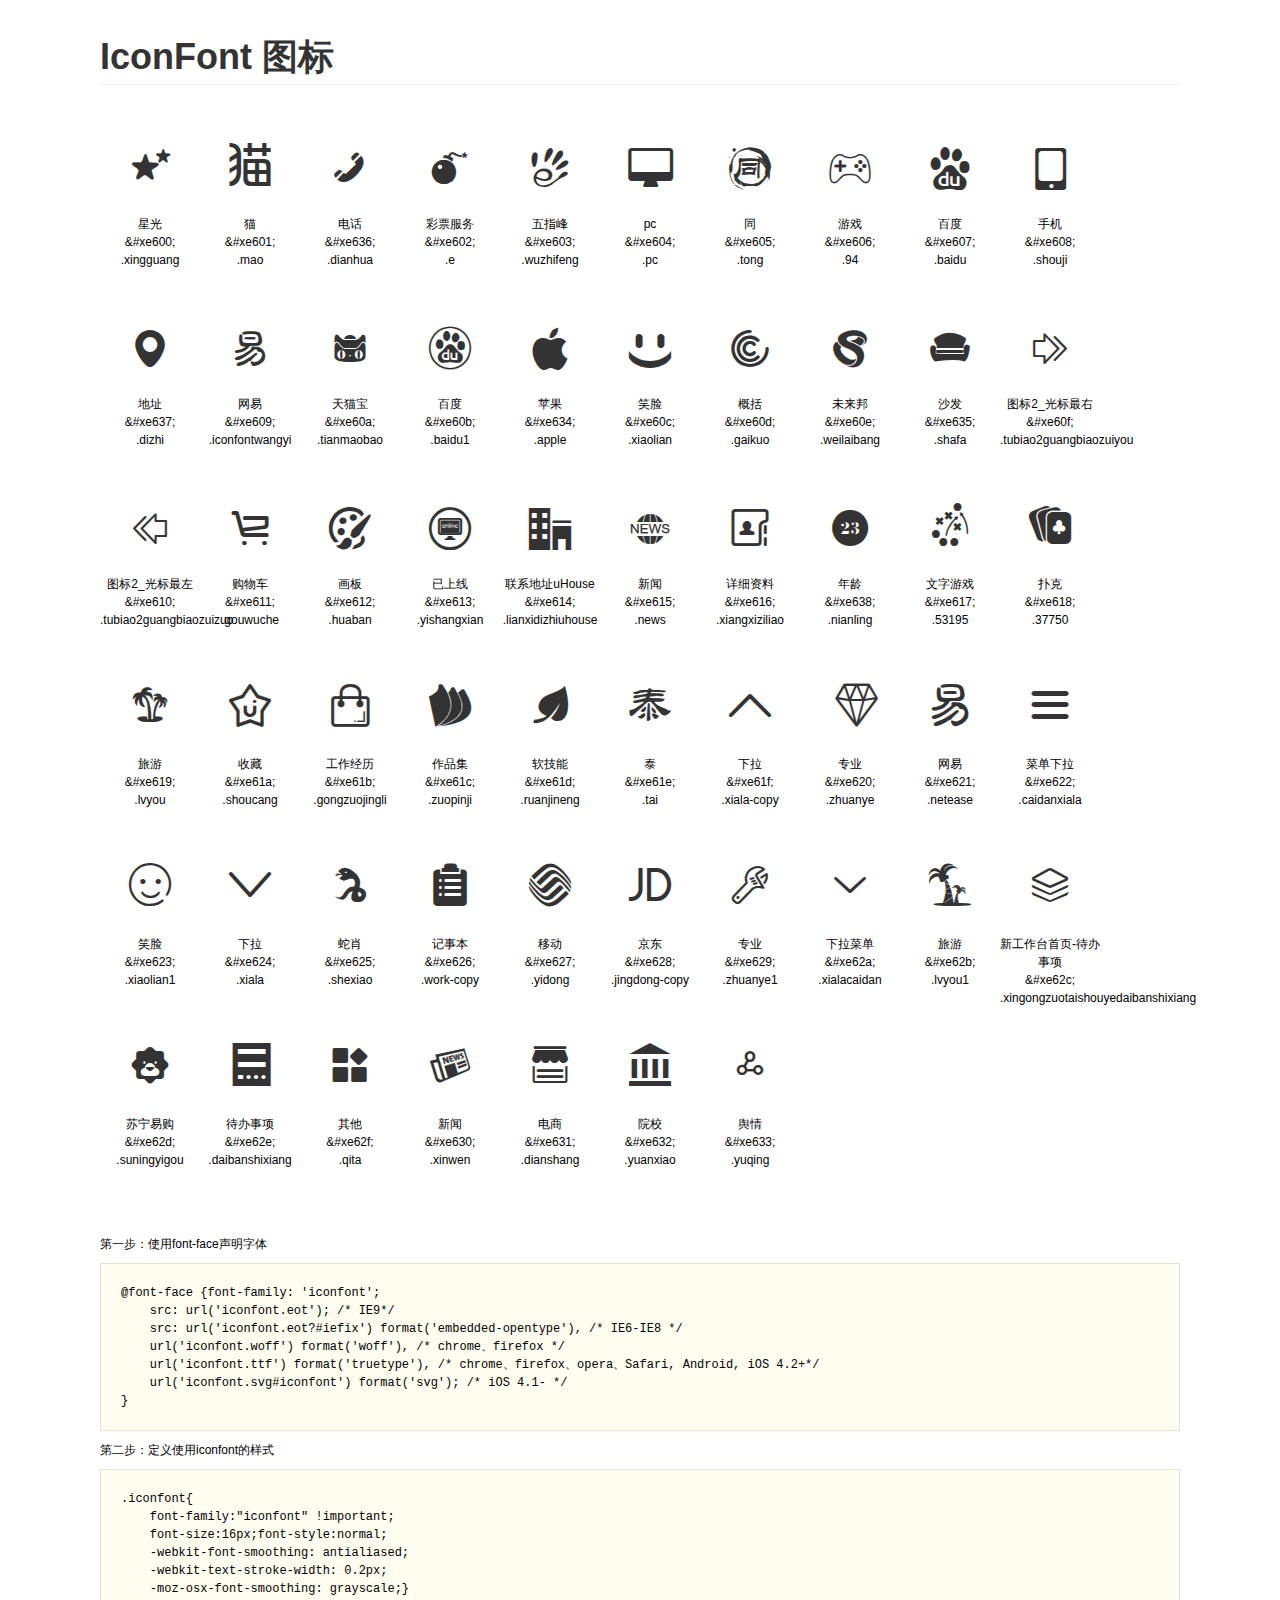
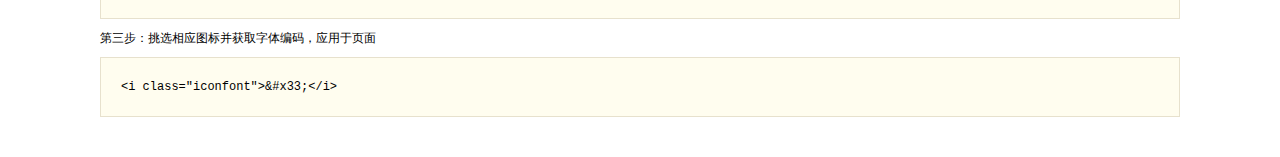
<file: font/demo.html>
<!DOCTYPE html>
<html>
<head>
    <meta charset="utf-8"/>
    <title>IconFont</title>
    <link rel="stylesheet" href="demo.css">
    <link rel="stylesheet" href="iconfont.css">
</head>
<body>
    <div class="main">
        <h1>IconFont 图标</h1>
        <ul class="icon_lists clear">
            
                <li>
                <i class="icon iconfont">&#xe600;</i>
                    <div class="name">星光</div>
                    <div class="code">&amp;#xe600;</div>
                    <div class="fontclass">.xingguang</div>
                </li>
            
                <li>
                <i class="icon iconfont">&#xe601;</i>
                    <div class="name">猫</div>
                    <div class="code">&amp;#xe601;</div>
                    <div class="fontclass">.mao</div>
                </li>
            
                <li>
                <i class="icon iconfont">&#xe636;</i>
                    <div class="name">电话</div>
                    <div class="code">&amp;#xe636;</div>
                    <div class="fontclass">.dianhua</div>
                </li>
            
                <li>
                <i class="icon iconfont">&#xe602;</i>
                    <div class="name">彩票服务</div>
                    <div class="code">&amp;#xe602;</div>
                    <div class="fontclass">.e</div>
                </li>
            
                <li>
                <i class="icon iconfont">&#xe603;</i>
                    <div class="name">五指峰</div>
                    <div class="code">&amp;#xe603;</div>
                    <div class="fontclass">.wuzhifeng</div>
                </li>
            
                <li>
                <i class="icon iconfont">&#xe604;</i>
                    <div class="name">pc</div>
                    <div class="code">&amp;#xe604;</div>
                    <div class="fontclass">.pc</div>
                </li>
            
                <li>
                <i class="icon iconfont">&#xe605;</i>
                    <div class="name">同</div>
                    <div class="code">&amp;#xe605;</div>
                    <div class="fontclass">.tong</div>
                </li>
            
                <li>
                <i class="icon iconfont">&#xe606;</i>
                    <div class="name">游戏</div>
                    <div class="code">&amp;#xe606;</div>
                    <div class="fontclass">.94</div>
                </li>
            
                <li>
                <i class="icon iconfont">&#xe607;</i>
                    <div class="name">百度</div>
                    <div class="code">&amp;#xe607;</div>
                    <div class="fontclass">.baidu</div>
                </li>
            
                <li>
                <i class="icon iconfont">&#xe608;</i>
                    <div class="name"> 手机</div>
                    <div class="code">&amp;#xe608;</div>
                    <div class="fontclass">.shouji</div>
                </li>
            
                <li>
                <i class="icon iconfont">&#xe637;</i>
                    <div class="name">地址</div>
                    <div class="code">&amp;#xe637;</div>
                    <div class="fontclass">.dizhi</div>
                </li>
            
                <li>
                <i class="icon iconfont">&#xe609;</i>
                    <div class="name">网易</div>
                    <div class="code">&amp;#xe609;</div>
                    <div class="fontclass">.iconfontwangyi</div>
                </li>
            
                <li>
                <i class="icon iconfont">&#xe60a;</i>
                    <div class="name">天猫宝</div>
                    <div class="code">&amp;#xe60a;</div>
                    <div class="fontclass">.tianmaobao</div>
                </li>
            
                <li>
                <i class="icon iconfont">&#xe60b;</i>
                    <div class="name">百度</div>
                    <div class="code">&amp;#xe60b;</div>
                    <div class="fontclass">.baidu1</div>
                </li>
            
                <li>
                <i class="icon iconfont">&#xe634;</i>
                    <div class="name">苹果</div>
                    <div class="code">&amp;#xe634;</div>
                    <div class="fontclass">.apple</div>
                </li>
            
                <li>
                <i class="icon iconfont">&#xe60c;</i>
                    <div class="name">笑脸</div>
                    <div class="code">&amp;#xe60c;</div>
                    <div class="fontclass">.xiaolian</div>
                </li>
            
                <li>
                <i class="icon iconfont">&#xe60d;</i>
                    <div class="name">概括</div>
                    <div class="code">&amp;#xe60d;</div>
                    <div class="fontclass">.gaikuo</div>
                </li>
            
                <li>
                <i class="icon iconfont">&#xe60e;</i>
                    <div class="name">未来邦</div>
                    <div class="code">&amp;#xe60e;</div>
                    <div class="fontclass">.weilaibang</div>
                </li>
            
                <li>
                <i class="icon iconfont">&#xe635;</i>
                    <div class="name">沙发</div>
                    <div class="code">&amp;#xe635;</div>
                    <div class="fontclass">.shafa</div>
                </li>
            
                <li>
                <i class="icon iconfont">&#xe60f;</i>
                    <div class="name">图标2_光标最右</div>
                    <div class="code">&amp;#xe60f;</div>
                    <div class="fontclass">.tubiao2guangbiaozuiyou</div>
                </li>
            
                <li>
                <i class="icon iconfont">&#xe610;</i>
                    <div class="name">图标2_光标最左</div>
                    <div class="code">&amp;#xe610;</div>
                    <div class="fontclass">.tubiao2guangbiaozuizuo</div>
                </li>
            
                <li>
                <i class="icon iconfont">&#xe611;</i>
                    <div class="name">购物车</div>
                    <div class="code">&amp;#xe611;</div>
                    <div class="fontclass">.gouwuche</div>
                </li>
            
                <li>
                <i class="icon iconfont">&#xe612;</i>
                    <div class="name">画板</div>
                    <div class="code">&amp;#xe612;</div>
                    <div class="fontclass">.huaban</div>
                </li>
            
                <li>
                <i class="icon iconfont">&#xe613;</i>
                    <div class="name">已上线</div>
                    <div class="code">&amp;#xe613;</div>
                    <div class="fontclass">.yishangxian</div>
                </li>
            
                <li>
                <i class="icon iconfont">&#xe614;</i>
                    <div class="name">联系地址uHouse</div>
                    <div class="code">&amp;#xe614;</div>
                    <div class="fontclass">.lianxidizhiuhouse</div>
                </li>
            
                <li>
                <i class="icon iconfont">&#xe615;</i>
                    <div class="name">新闻</div>
                    <div class="code">&amp;#xe615;</div>
                    <div class="fontclass">.news</div>
                </li>
            
                <li>
                <i class="icon iconfont">&#xe616;</i>
                    <div class="name">详细资料</div>
                    <div class="code">&amp;#xe616;</div>
                    <div class="fontclass">.xiangxiziliao</div>
                </li>
            
                <li>
                <i class="icon iconfont">&#xe638;</i>
                    <div class="name">年龄</div>
                    <div class="code">&amp;#xe638;</div>
                    <div class="fontclass">.nianling</div>
                </li>
            
                <li>
                <i class="icon iconfont">&#xe617;</i>
                    <div class="name">文字游戏</div>
                    <div class="code">&amp;#xe617;</div>
                    <div class="fontclass">.53195</div>
                </li>
            
                <li>
                <i class="icon iconfont">&#xe618;</i>
                    <div class="name">扑克</div>
                    <div class="code">&amp;#xe618;</div>
                    <div class="fontclass">.37750</div>
                </li>
            
                <li>
                <i class="icon iconfont">&#xe619;</i>
                    <div class="name">旅游</div>
                    <div class="code">&amp;#xe619;</div>
                    <div class="fontclass">.lvyou</div>
                </li>
            
                <li>
                <i class="icon iconfont">&#xe61a;</i>
                    <div class="name">收藏</div>
                    <div class="code">&amp;#xe61a;</div>
                    <div class="fontclass">.shoucang</div>
                </li>
            
                <li>
                <i class="icon iconfont">&#xe61b;</i>
                    <div class="name">工作经历</div>
                    <div class="code">&amp;#xe61b;</div>
                    <div class="fontclass">.gongzuojingli</div>
                </li>
            
                <li>
                <i class="icon iconfont">&#xe61c;</i>
                    <div class="name">作品集</div>
                    <div class="code">&amp;#xe61c;</div>
                    <div class="fontclass">.zuopinji</div>
                </li>
            
                <li>
                <i class="icon iconfont">&#xe61d;</i>
                    <div class="name">软技能</div>
                    <div class="code">&amp;#xe61d;</div>
                    <div class="fontclass">.ruanjineng</div>
                </li>
            
                <li>
                <i class="icon iconfont">&#xe61e;</i>
                    <div class="name">泰</div>
                    <div class="code">&amp;#xe61e;</div>
                    <div class="fontclass">.tai</div>
                </li>
            
                <li>
                <i class="icon iconfont">&#xe61f;</i>
                    <div class="name">下拉</div>
                    <div class="code">&amp;#xe61f;</div>
                    <div class="fontclass">.xiala-copy</div>
                </li>
            
                <li>
                <i class="icon iconfont">&#xe620;</i>
                    <div class="name">专业</div>
                    <div class="code">&amp;#xe620;</div>
                    <div class="fontclass">.zhuanye</div>
                </li>
            
                <li>
                <i class="icon iconfont">&#xe621;</i>
                    <div class="name">网易</div>
                    <div class="code">&amp;#xe621;</div>
                    <div class="fontclass">.netease</div>
                </li>
            
                <li>
                <i class="icon iconfont">&#xe622;</i>
                    <div class="name">菜单下拉</div>
                    <div class="code">&amp;#xe622;</div>
                    <div class="fontclass">.caidanxiala</div>
                </li>
            
                <li>
                <i class="icon iconfont">&#xe623;</i>
                    <div class="name">笑脸</div>
                    <div class="code">&amp;#xe623;</div>
                    <div class="fontclass">.xiaolian1</div>
                </li>
            
                <li>
                <i class="icon iconfont">&#xe624;</i>
                    <div class="name">下拉</div>
                    <div class="code">&amp;#xe624;</div>
                    <div class="fontclass">.xiala</div>
                </li>
            
                <li>
                <i class="icon iconfont">&#xe625;</i>
                    <div class="name">蛇肖</div>
                    <div class="code">&amp;#xe625;</div>
                    <div class="fontclass">.shexiao</div>
                </li>
            
                <li>
                <i class="icon iconfont">&#xe626;</i>
                    <div class="name">记事本</div>
                    <div class="code">&amp;#xe626;</div>
                    <div class="fontclass">.work-copy</div>
                </li>
            
                <li>
                <i class="icon iconfont">&#xe627;</i>
                    <div class="name">移动</div>
                    <div class="code">&amp;#xe627;</div>
                    <div class="fontclass">.yidong</div>
                </li>
            
                <li>
                <i class="icon iconfont">&#xe628;</i>
                    <div class="name">京东</div>
                    <div class="code">&amp;#xe628;</div>
                    <div class="fontclass">.jingdong-copy</div>
                </li>
            
                <li>
                <i class="icon iconfont">&#xe629;</i>
                    <div class="name">专业</div>
                    <div class="code">&amp;#xe629;</div>
                    <div class="fontclass">.zhuanye1</div>
                </li>
            
                <li>
                <i class="icon iconfont">&#xe62a;</i>
                    <div class="name">下拉菜单</div>
                    <div class="code">&amp;#xe62a;</div>
                    <div class="fontclass">.xialacaidan</div>
                </li>
            
                <li>
                <i class="icon iconfont">&#xe62b;</i>
                    <div class="name">旅游</div>
                    <div class="code">&amp;#xe62b;</div>
                    <div class="fontclass">.lvyou1</div>
                </li>
            
                <li>
                <i class="icon iconfont">&#xe62c;</i>
                    <div class="name">新工作台首页-待办事项</div>
                    <div class="code">&amp;#xe62c;</div>
                    <div class="fontclass">.xingongzuotaishouyedaibanshixiang</div>
                </li>
            
                <li>
                <i class="icon iconfont">&#xe62d;</i>
                    <div class="name">苏宁易购</div>
                    <div class="code">&amp;#xe62d;</div>
                    <div class="fontclass">.suningyigou</div>
                </li>
            
                <li>
                <i class="icon iconfont">&#xe62e;</i>
                    <div class="name">待办事项</div>
                    <div class="code">&amp;#xe62e;</div>
                    <div class="fontclass">.daibanshixiang</div>
                </li>
            
                <li>
                <i class="icon iconfont">&#xe62f;</i>
                    <div class="name">其他</div>
                    <div class="code">&amp;#xe62f;</div>
                    <div class="fontclass">.qita</div>
                </li>
            
                <li>
                <i class="icon iconfont">&#xe630;</i>
                    <div class="name">新闻</div>
                    <div class="code">&amp;#xe630;</div>
                    <div class="fontclass">.xinwen</div>
                </li>
            
                <li>
                <i class="icon iconfont">&#xe631;</i>
                    <div class="name">电商</div>
                    <div class="code">&amp;#xe631;</div>
                    <div class="fontclass">.dianshang</div>
                </li>
            
                <li>
                <i class="icon iconfont">&#xe632;</i>
                    <div class="name">院校</div>
                    <div class="code">&amp;#xe632;</div>
                    <div class="fontclass">.yuanxiao</div>
                </li>
            
                <li>
                <i class="icon iconfont">&#xe633;</i>
                    <div class="name">舆情</div>
                    <div class="code">&amp;#xe633;</div>
                    <div class="fontclass">.yuqing</div>
                </li>
            
        </ul>


        <div class="helps">
            第一步：使用font-face声明字体
            <pre>
@font-face {font-family: 'iconfont';
    src: url('iconfont.eot'); /* IE9*/
    src: url('iconfont.eot?#iefix') format('embedded-opentype'), /* IE6-IE8 */
    url('iconfont.woff') format('woff'), /* chrome、firefox */
    url('iconfont.ttf') format('truetype'), /* chrome、firefox、opera、Safari, Android, iOS 4.2+*/
    url('iconfont.svg#iconfont') format('svg'); /* iOS 4.1- */
}
</pre>
第二步：定义使用iconfont的样式
            <pre>
.iconfont{
    font-family:"iconfont" !important;
    font-size:16px;font-style:normal;
    -webkit-font-smoothing: antialiased;
    -webkit-text-stroke-width: 0.2px;
    -moz-osx-font-smoothing: grayscale;}
</pre>
第三步：挑选相应图标并获取字体编码，应用于页面
<pre>
&lt;i class="iconfont"&gt;&amp;#x33;&lt;/i&gt;
</pre>
        </div>

    </div>
</body>
</html>
</file>
<file: font/iconfont.css>
@font-face {font-family: "iconfont";
  src: url('iconfont.eot?t=1470008024'); /* IE9*/
  src: url('iconfont.eot?t=1470008024#iefix') format('embedded-opentype'), /* IE6-IE8 */
  url('iconfont.woff?t=1470008024') format('woff'), /* chrome, firefox */
  url('iconfont.ttf?t=1470008024') format('truetype'), /* chrome, firefox, opera, Safari, Android, iOS 4.2+*/
  url('iconfont.svg?t=1470008024#iconfont') format('svg'); /* iOS 4.1- */
}

.icon{
  font-family:"iconfont" !important;
  font-size:16px;
  font-style:normal;
  -webkit-font-smoothing: antialiased;
  -webkit-text-stroke-width: 0.2px;
  -moz-osx-font-smoothing: grayscale;
}
.icon-xingguang:before { content: "\e600"; }
.icon-mao:before { content: "\e601"; }
.icon-dianhua:before { content: "\e636"; }
.icon-e:before { content: "\e602"; }
.icon-wuzhifeng:before { content: "\e603"; }
.icon-pc:before { content: "\e604"; }
.icon-tong:before { content: "\e605"; }
.icon-94:before { content: "\e606"; }
.icon-baidu:before { content: "\e607"; }
.icon-shouji:before { content: "\e608"; }
.icon-dizhi:before { content: "\e637"; }
.icon-iconfontwangyi:before { content: "\e609"; }
.icon-tianmaobao:before { content: "\e60a"; }
.icon-baidu1:before { content: "\e60b"; }
.icon-apple:before { content: "\e634"; }
.icon-xiaolian:before { content: "\e60c"; }
.icon-gaikuo:before { content: "\e60d"; }
.icon-weilaibang:before { content: "\e60e"; }
.icon-shafa:before { content: "\e635"; }
.icon-tubiao2guangbiaozuiyou:before { content: "\e60f"; }
.icon-tubiao2guangbiaozuizuo:before { content: "\e610"; }
.icon-gouwuche:before { content: "\e611"; }
.icon-huaban:before { content: "\e612"; }
.icon-yishangxian:before { content: "\e613"; }
.icon-lianxidizhiuhouse:before { content: "\e614"; }
.icon-news:before { content: "\e615"; }
.icon-xiangxiziliao:before { content: "\e616"; }
.icon-nianling:before { content: "\e638"; }
.icon-53195:before { content: "\e617"; }
.icon-37750:before { content: "\e618"; }
.icon-lvyou:before { content: "\e619"; }
.icon-shoucang:before { content: "\e61a"; }
.icon-gongzuojingli:before { content: "\e61b"; }
.icon-zuopinji:before { content: "\e61c"; }
.icon-ruanjineng:before { content: "\e61d"; }
.icon-tai:before { content: "\e61e"; }
.icon-xiala-copy:before { content: "\e61f"; }
.icon-zhuanye:before { content: "\e620"; }
.icon-netease:before { content: "\e621"; }
.icon-caidanxiala:before { content: "\e622"; }
.icon-xiaolian1:before { content: "\e623"; }
.icon-xiala:before { content: "\e624"; }
.icon-shexiao:before { content: "\e625"; }
.icon-work-copy:before { content: "\e626"; }
.icon-yidong:before { content: "\e627"; }
.icon-jingdong-copy:before { content: "\e628"; }
.icon-zhuanye1:before { content: "\e629"; }
.icon-xialacaidan:before { content: "\e62a"; }
.icon-lvyou1:before { content: "\e62b"; }
.icon-xingongzuotaishouyedaibanshixiang:before { content: "\e62c"; }
.icon-suningyigou:before { content: "\e62d"; }
.icon-daibanshixiang:before { content: "\e62e"; }
.icon-qita:before { content: "\e62f"; }
.icon-xinwen:before { content: "\e630"; }
.icon-dianshang:before { content: "\e631"; }
.icon-yuanxiao:before { content: "\e632"; }
.icon-yuqing:before { content: "\e633"; }
</file>
<file: font/demo.css>
*{margin: 0;padding: 0;list-style: none;}
/*
KISSY CSS Reset
理念：1. reset 的目的不是清除浏览器的默认样式，这仅是部分工作。清除和重置是紧密不可分的。
2. reset 的目的不是让默认样式在所有浏览器下一致，而是减少默认样式有可能带来的问题。
3. reset 期望提供一套普适通用的基础样式。但没有银弹，推荐根据具体需求，裁剪和修改后再使用。
特色：1. 适应中文；2. 基于最新主流浏览器。
维护：玉伯<lifesinger@gmail.com>, 正淳<ragecarrier@gmail.com>
 */

/** 清除内外边距 **/
body, h1, h2, h3, h4, h5, h6, hr, p, blockquote, /* structural elements 结构元素 */
dl, dt, dd, ul, ol, li, /* list elements 列表元素 */
pre, /* text formatting elements 文本格式元素 */
form, fieldset, legend, button, input, textarea, /* form elements 表单元素 */
th, td /* table elements 表格元素 */ {
  margin: 0;
  padding: 0;
}

/** 设置默认字体 **/
body,
button, input, select, textarea /* for ie */ {
  font: 12px/1.5 tahoma, arial, \5b8b\4f53, sans-serif;
}
h1, h2, h3, h4, h5, h6 { font-size: 100%; }
address, cite, dfn, em, var { font-style: normal; } /* 将斜体扶正 */
code, kbd, pre, samp { font-family: courier new, courier, monospace; } /* 统一等宽字体 */
small { font-size: 12px; } /* 小于 12px 的中文很难阅读，让 small 正常化 */

/** 重置列表元素 **/
ul, ol { list-style: none; }

/** 重置文本格式元素 **/
a { text-decoration: none; }
a:hover { text-decoration: underline; }


/** 重置表单元素 **/
legend { color: #000; } /* for ie6 */
fieldset, img { border: 0; } /* img 搭车：让链接里的 img 无边框 */
button, input, select, textarea { font-size: 100%; } /* 使得表单元素在 ie 下能继承字体大小 */
/* 注：optgroup 无法扶正 */

/** 重置表格元素 **/
table { border-collapse: collapse; border-spacing: 0; }

/* 清除浮动 */
.ks-clear:after, .clear:after {
  content: '\20';
  display: block;
  height: 0;
  clear: both;
}
.ks-clear, .clear {
  *zoom: 1;
}

.main {padding: 30px 100px;}
.main h1{font-size:36px; color:#333; text-align:left;margin-bottom:30px; border-bottom: 1px solid #eee;}

.helps{margin-top:40px;}
.helps pre{
  padding:20px;
  margin:10px 0;
  border:solid 1px #e7e1cd;
  background-color: #fffdef;
  overflow: auto;
}

.icon_lists li{
  float:left;
  width: 100px;
  height:180px;
  text-align: center;
}
.icon_lists .icon{
  font-size: 42px;
  line-height: 100px;
  margin: 10px 0;
  color:#333;
  -webkit-transition: font-size 0.25s ease-out 0s;
  -moz-transition: font-size 0.25s ease-out 0s;
  transition: font-size 0.25s ease-out 0s;

}
.icon_lists .icon:hover{
  font-size: 100px;
}
</file>
